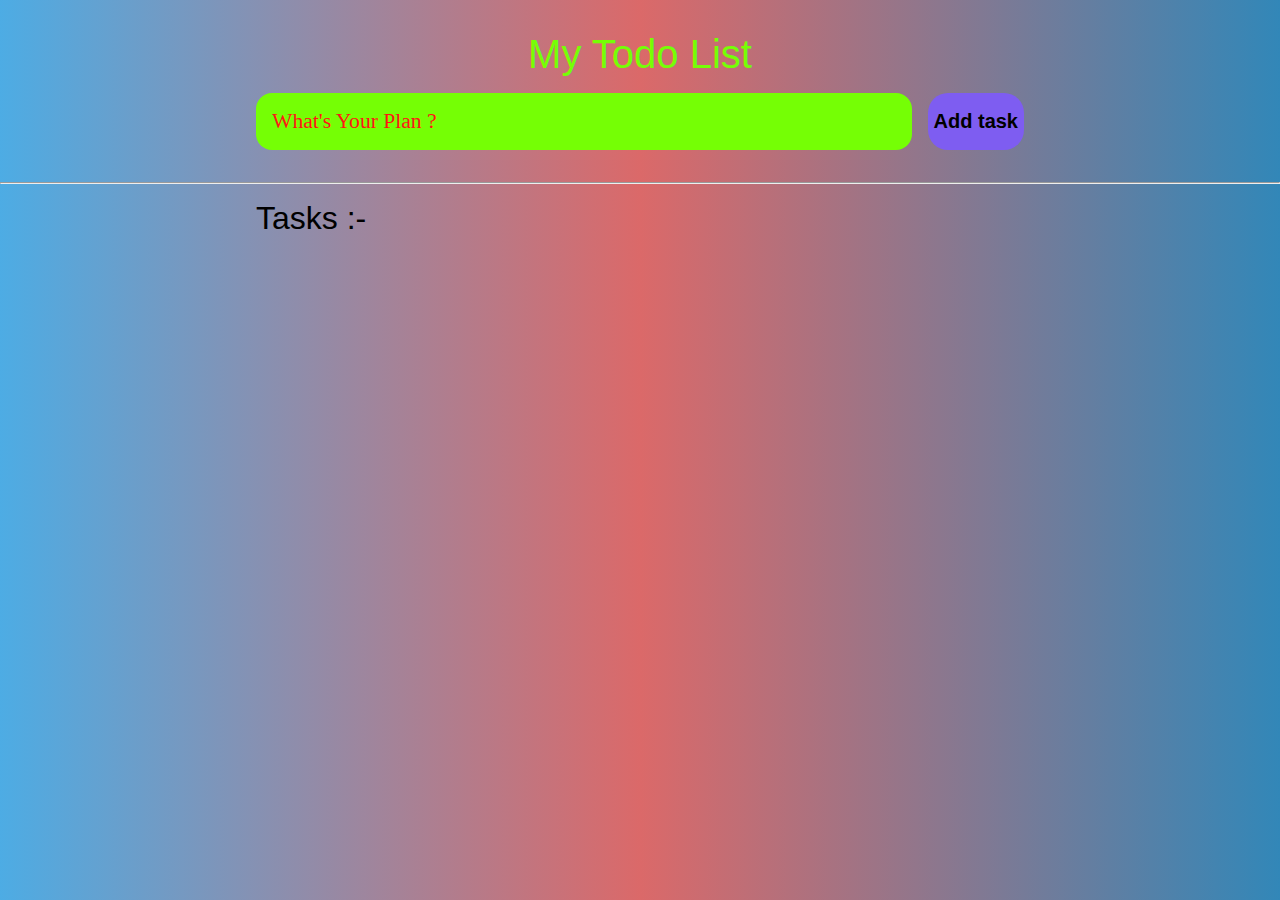
<file: Todo web/index.html>
<!DOCTYPE html>
<html lang="en">
<head>
	<meta charset="UTF-8">
	<meta http-equiv="X-UA-Compatible" content="IE=edge">
	<meta name="viewport" content="width=device-width, initial-scale=1.0">
	<title>My Todo List</title>
	<link rel="stylesheet" href="todo.css" />
</head>
<body>
	<header>
        <section class="h1">
		<h1> My Todo List</h1>
		<form id="new-task-form">
			<input 
				type="text" 
				name="new-task-input" 
       			id="new-task-input" 
				placeholder="What's Your Plan ?" />
			<input 
				type="submit"
				id="new-task-submit" 
				value="Add task" />   
		</form>
    </section> 
	</header>
	<hr>
	<main>
		<section class="task-list">
        <section class="h2">
			<h2>Tasks :-</h2>
            <div id="tasks">

			</div>
        </section>
		</section>
	</main>

	<script src="todo.js"></script>
</body>
</html>
</file>
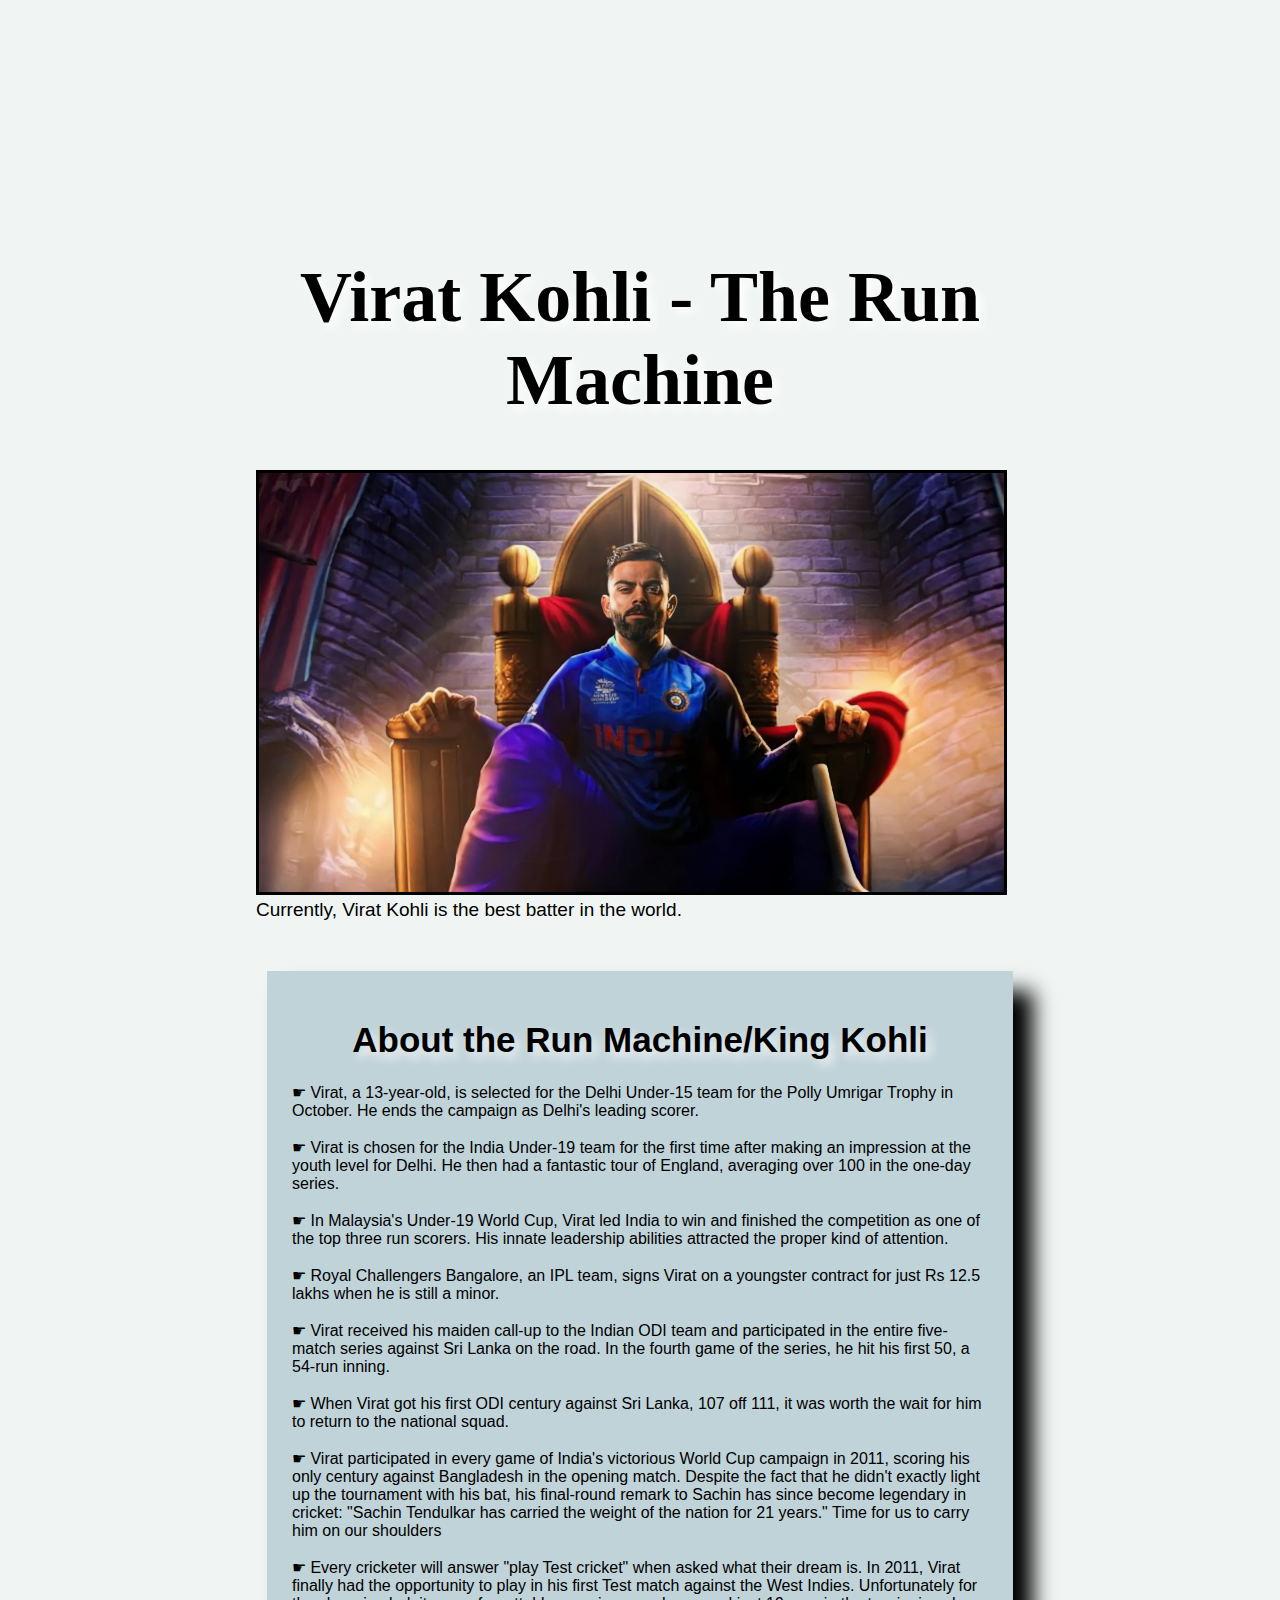
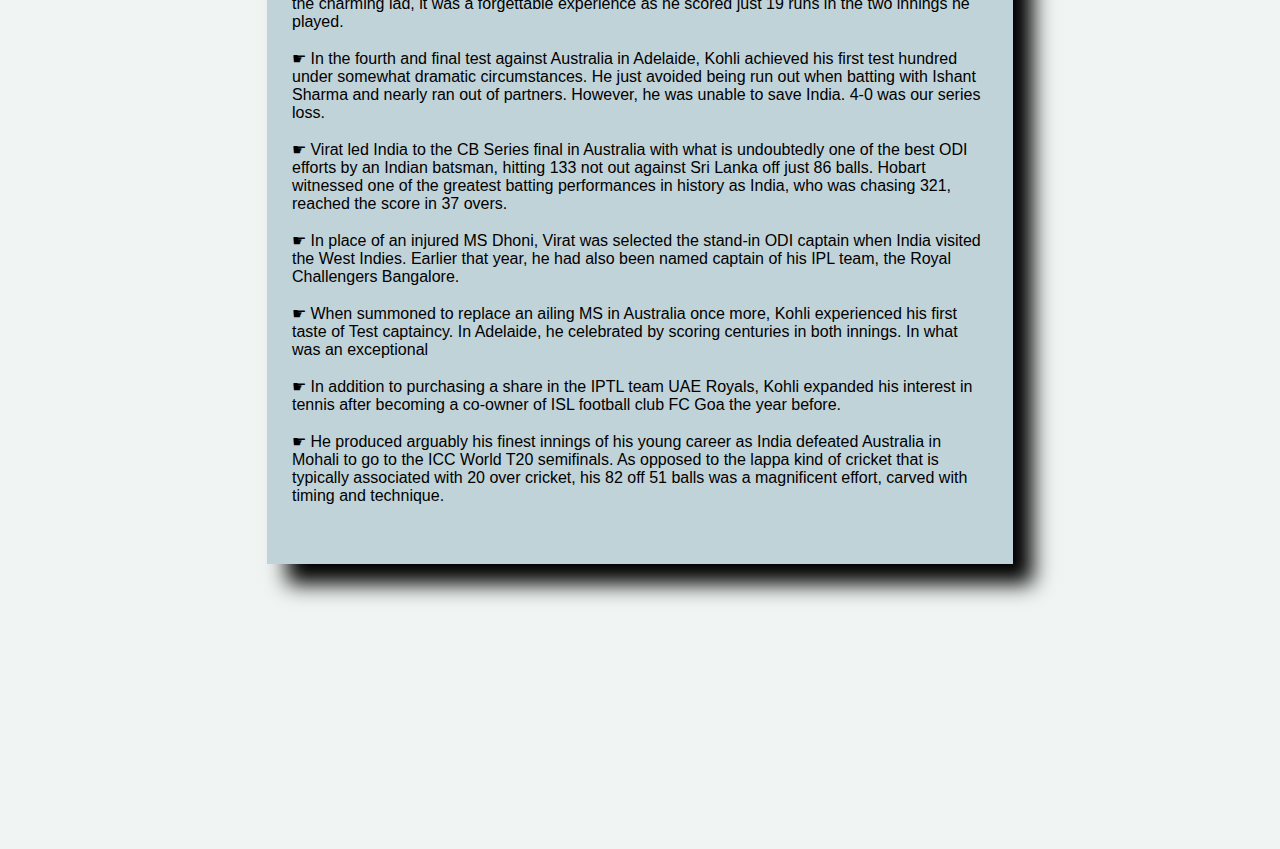
<file: Tribute Page/index.html>
<!DOCTYPE html>  
<html lang="en">  
<head>  
    <style>         
        body {  
            background-color: #f0f5f3;  
            margin: 20%;  
        }  
        #title {  
            text-align: center;  
            text-shadow: 5px 5px 10px white;  
            font-size: 8vh;  
        }  
        img {  
            display: inline-block;  
            width: 97%;
            border:3px solid black;  
        }     
        #caption {  
            font-size: 19px;  
            font-family:sans-serif;  
            color: black;  
        }  
        div#tribute-data {  
            background-color: rgba(46, 113, 139, 0.25);  
            box-shadow: 20px 20px 20px black;  
            font-family: 'Gill Sans', 'Gill Sans MT', Calibri, 'Trebuchet MS', sans-serif;  
            padding: 25px 25px;  
            margin: 11px;  
            margin-top: 50px;  
        }  
        h1.title-vk {  
            font-size: 35px;  
            color: black;  
            text-align: center;  
            text-shadow: 5px 6px 10px whitesmoke;  
        }     
    </style>  
</head>  
<body>  
    <main id="main">  
        <!-- Title of the web page tributing virat kohli -->  
        <h1 id="title">  
            Virat Kohli - The Run Machine  
        </h1>  
        <div id="img">  
            <!--Image of the Virat kohli-->  
            <img src="vk.jpg" id="image"  
                alt="Error in the image">  
            <small id="caption">  
                Currently, Virat Kohli is the best batter in the world.  
            </small>  
        </div>  
        <div id="tribute-data">  
            <h1 class="title-vk">  
                About the Run Machine/King Kohli  
            </h1>  
<p>  
                ☛ Virat, a 13-year-old, is selected for the Delhi Under-15 team for the Polly Umrigar Trophy in October. He ends the campaign as Delhi's leading scorer.<br><br>  
                ☛ Virat is chosen for the India Under-19 team for the first time after making an impression at the youth level for Delhi. He then had a fantastic tour of England, averaging over 100 in the one-day series.<br><br>  
                ☛ In Malaysia's Under-19 World Cup, Virat led India to win and finished the competition as one of the top three run scorers. His innate leadership abilities attracted the proper kind of attention.<br><br>  
                ☛ Royal Challengers Bangalore, an IPL team, signs Virat on a youngster contract for just Rs 12.5 lakhs when he is still a minor.  
                <br><br> ☛ Virat received his maiden call-up to the Indian ODI team and participated in the entire five-match series against Sri Lanka on the road. In the fourth game of the series, he hit his first 50, a 54-run inning.   
                <br><br> ☛ When Virat got his first ODI century against Sri Lanka, 107 off 111, it was worth the wait for him to return to the national squad.  
                <br><br> ☛ Virat participated in every game of India's victorious World Cup campaign in 2011, scoring his only century against Bangladesh in the opening match. Despite the fact that he didn't exactly light up the tournament with his bat, his final-round remark to Sachin has since become legendary in cricket: "Sachin Tendulkar has carried the weight of the nation for 21 years." Time for us to carry him on our shoulders  
                <br><br> ☛ Every cricketer will answer "play Test cricket" when asked what their dream is. In 2011, Virat finally had the opportunity to play in his first Test match against the West Indies. Unfortunately for the charming lad, it was a forgettable experience as he scored just 19 runs in the two innings he played.  
                <br><br> ☛ In the fourth and final test against Australia in Adelaide, Kohli achieved his first test hundred under somewhat dramatic circumstances. He just avoided being run out when batting with Ishant Sharma and nearly ran out of partners. However, he was unable to save India. 4-0 was our series loss.  
                <br><br> ☛ Virat led India to the CB Series final in Australia with what is undoubtedly one of the best ODI efforts by an Indian batsman, hitting 133 not out against Sri Lanka off just 86 balls. Hobart witnessed one of the greatest batting performances in history as India, who was chasing 321, reached the score in 37 overs.  
                <br><br> ☛ In place of an injured MS Dhoni, Virat was selected the stand-in ODI captain when India visited the West Indies. Earlier that year, he had also been named captain of his IPL team, the Royal Challengers Bangalore.  
                <br><br> ☛ When summoned to replace an ailing MS in Australia once more, Kohli experienced his first taste of Test captaincy. In Adelaide, he celebrated by scoring centuries in both innings. In what was an exceptional  
                <br><br> ☛ In addition to purchasing a share in the IPTL team UAE Royals, Kohli expanded his interest in tennis after becoming a co-owner of ISL football club FC Goa the year before.  
                <br><br> ☛ He produced arguably his finest innings of his young career as India defeated Australia in Mohali to go to the ICC World T20 semifinals. As opposed to the lappa kind of cricket that is typically associated with 20 over cricket, his 82 off 51 balls was a magnificent effort, carved with timing and technique.  
                <br><br>   
            </p>  
        </div>  
        <br>  
    </main>  
</body>  
</html>
</file>
<file: Todo web/todo.css>
:root {
	background: linear-gradient(to right,  rgb(77, 172, 228), rgb(219, 105, 105) ,  rgb(50, 135, 184));
	--darkest: #91a6d1;
	--grey: #6B7280;
	--pink: #EC4899;
	--purple: #8B5CF6;
	--light: #EEE;
	--yellow: rgb(117, 255, 5);
	--red: rgb(255, 21, 21);
}
h1 {text-align: center;}
h2{text-align:left}
* {
	margin: 0;
	box-sizing: border-box;
	font-family: "Fira sans", sans-serif;
}

body {
	display: flex;
	flex-direction: column;
	min-height: 100vh;
	color: rgb(126, 177, 97);
	background-color: var(--dark);
}

header {
	padding: 2rem 1rem;
	max-width: 800px;
	width: 100%;
	margin: 0 auto;
}

header h1{ 
	font-size: 2.5rem;
	font-weight: 300;
	color: var(--yellow);
	margin-bottom: 1rem;
}

#new-task-form {
	display: flex;
    border-radius: 20px;
}

input, button {
	appearance: none;
	border: none;
	outline: none;
	background: none;
}

#new-task-input {
	flex: 1 1 0%;
	background-color: var(--yellow);
	padding: 1rem;
	border-radius: 1rem;
	margin-right: 1rem;
	color: black;
	font-size: 1.35rem;
    font-family: cursive;

}

#new-task-input::placeholder {
	color: var(--red);
    font-family: cursive;
}

#new-task-submit {
	color: black;
	font-size: 1.25rem;
	font-weight: 700;
	background-color:rgb(126, 93, 241);
    border-radius: 20px;
	cursor: pointer;
	transition: 0.4s;
}

#new-task-submit:hover {
	opacity: 0.8;
}

#new-task-submit:active {
	opacity: 0.6;
}

main {
	flex: 1 1 0%;
	max-width: 800px;
	width: 100%;
	margin: 0 auto;
}

.task-list {
	padding: 1rem;
}

.task-list h2 {
	font-size: 2rem;
	font-weight: 300;
	color:black;
	margin-bottom: 1rem;
    
}


#tasks .task {
	display: flex;
	justify-content: space-between;
	background-color: var(--darkest);
	padding: 1rem;
	border-radius: 1rem;
	margin-bottom: 1rem;
    border: 2px solid black;

}

.task .content {
	flex: 1 1 0%;
}

.task .content .text {
	color: black;
	font-size: 1.125rem;
	width: 100%;
	display: block;
	transition: 0.4s;
}

.task .content .text:not(:read-only) {
	color: var(--pink);
}

.task .actions {
	display: flex;
	margin: 0 -0.5rem;
}

.task .actions button {
	cursor: pointer;
	margin: 0 0.5rem;
	font-size: 1.125rem;
	font-weight: 700;
	text-transform: uppercase;
	transition: 0.4s;
}

.task .actions button:hover {
	opacity: 0.8;
}

.task .actions button:active {
	opacity: 0.6;
}

.task .actions .delete {
	color: crimson;
}
</file>
